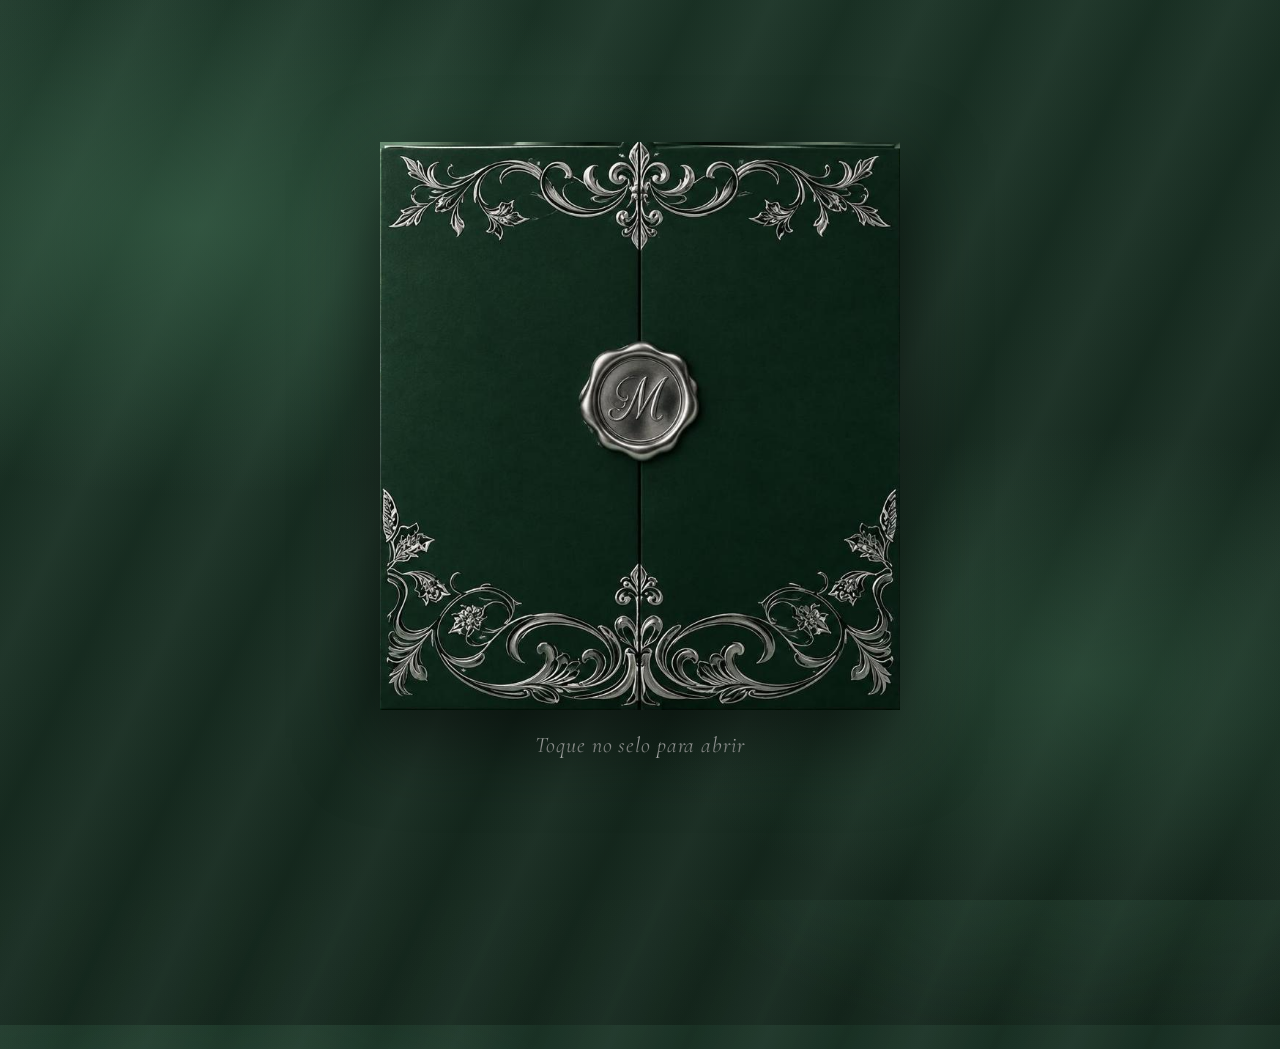
<file: index.html>
<!DOCTYPE html>
<html lang="pt-BR">
<head>
<meta charset="UTF-8">
<meta name="viewport" content="width=device-width, initial-scale=1.0, viewport-fit=cover">
<meta name="theme-color" content="#13251B">
<title>15 anos · Milena Acosta</title>
<link rel="preconnect" href="https://fonts.googleapis.com">
<link rel="preconnect" href="https://fonts.gstatic.com" crossorigin>
<link href="https://fonts.googleapis.com/css2?family=Cormorant+Garamond:ital,wght@0,400;0,500;0,600;1,400&family=Pinyon+Script&display=swap" rel="stylesheet">
<link rel="icon" type="image/png" sizes="32x32" href="imagens/favicon-32.png">
<link rel="icon" type="image/png" sizes="512x512" href="imagens/icone-512.png">
<link rel="apple-touch-icon" href="imagens/apple-touch-icon.png">
<link rel="stylesheet" href="css/tema.css">
<link rel="preload" as="image" href="imagens/envelope.jpg">
<style>
  /* ===== ETAPA 2: ENVELOPE DE ABERTURA ===== */

  /* Recorte do envelope dentro da foto imagens/envelope.jpg.
     Se trocar a foto, ajuste estes números (em pixels da foto original). */
  .envelope {
    --foto-larg: 1280;  --foto-alt: 853;   /* tamanho da foto inteira   */
    --env-x: 285;       --env-y: 45;       /* canto superior do envelope */
    --env-larg: 710;    --env-alt: 775;    /* tamanho do envelope        */

    --w: min(88vw, calc(74svh * 710 / 775), 520px);  /* largura na tela */
    --escala: calc(var(--w) / var(--env-larg));
  }

  body.fechado { overflow: hidden; }
  body {
    -webkit-user-select: none; user-select: none;
    -webkit-touch-callout: none;          /* sem menu de "copiar" ao segurar o dedo no iPhone */
    -webkit-tap-highlight-color: transparent;
  }
  input, textarea, select { -webkit-user-select: text; user-select: text; }

  #abertura {
    position: fixed;
    inset: 0;
    z-index: 10;
    display: flex;
    flex-direction: column;
    align-items: center;
    justify-content: center;
    gap: 22px;
    padding: 16px;
    transition: opacity .9s ease;
  }
  #abertura.sumindo { opacity: 0; pointer-events: none; }

  .envelope {
    position: relative;
    width: var(--w);
    aspect-ratio: 710 / 775;
    padding: 0;
    border: 0;
    background: transparent;
    cursor: pointer;
    perspective: 1600px;
    filter: drop-shadow(0 28px 40px rgba(0,0,0,.55));
    -webkit-tap-highlight-color: transparent;
  }
  .envelope:focus-visible { outline: 2px solid var(--prata); outline-offset: 8px; }

  /* Interior que aparece quando as abas abrem */
  .interior {
    position: absolute;
    inset: 0;
    background:
      radial-gradient(ellipse at center, #fbf8f4 0%, var(--marfim) 60%, #d9d2c8 100%);
    box-shadow: inset 0 0 40px rgba(0,0,0,.35);
  }

  .aba {
    position: absolute;
    top: 0;
    width: 50%;
    height: 100%;
    background-image: url("imagens/envelope.jpg");
    background-repeat: no-repeat;
    background-size: calc(var(--foto-larg) * var(--escala)) calc(var(--foto-alt) * var(--escala));
    backface-visibility: hidden;
    transition: transform 1.6s cubic-bezier(.6,.05,.25,1);
  }
  .aba-esq {
    left: 0;
    transform-origin: left center;
    background-position:
      calc(var(--env-x) * var(--escala) * -1)
      calc(var(--env-y) * var(--escala) * -1);
  }
  .aba-dir {
    right: 0;
    transform-origin: right center;
    background-position:
      calc((var(--env-x) + var(--env-larg) / 2) * var(--escala) * -1)
      calc(var(--env-y) * var(--escala) * -1);
  }

  /* Brilho pulsante em volta do selo, convidando ao toque */
  .halo {
    position: absolute;
    left: 50%;
    top: 45.4%;
    width: 26%;
    aspect-ratio: 1;
    border-radius: 50%;
    transform: translate(-50%, -50%);
    box-shadow: 0 0 0 0 rgba(236,238,236,.55);
    animation: pulso 2.2s ease-out infinite;
    pointer-events: none;
  }
  @keyframes pulso {
    0%   { box-shadow: 0 0 0 0 rgba(236,238,236,.5); }
    70%  { box-shadow: 0 0 0 calc(var(--w) * .07) rgba(236,238,236,0); }
    100% { box-shadow: 0 0 0 0 rgba(236,238,236,0); }
  }

  .dica {
    margin: 0;
    font-size: clamp(18px, 4.6vw, 22px);
    font-style: italic;
    letter-spacing: .04em;
    transition: opacity .4s;
  }

  /* Estado aberto */
  .abrindo .aba-esq { transform: rotateY(-105deg); }
  .abrindo .aba-dir { transform: rotateY(105deg); }
  .abrindo .halo,
  .abrindo .dica { opacity: 0; animation: none; }

  /* ===== ETAPA 3: CONVITE (cartão marfim) ===== */
  #convite {
    min-height: 100svh;
    display: flex;
    align-items: center;
    justify-content: center;
    padding: 28px 16px;
    opacity: 0;
    transform: translateY(24px);
    transition: opacity 1s ease .2s, transform 1s ease .2s;
  }
  .aberto #convite { opacity: 1; transform: none; }

  .cartao {
    /* Tudo no cartão é proporcional à largura dele (--c).
       --s converte "pixels da foto imagens/convite.jpg (853 px de largura)" para a tela. */
    --c: min(calc(100vw - 32px), 460px);
    --s: calc(var(--c) / 853);
    position: relative;
    width: var(--c);
    padding: calc(95 * var(--s)) calc(70 * var(--s)) calc(110 * var(--s));
    background-color: #EAE6E0;
    background-image:
      radial-gradient(ellipse at 50% 40%, rgba(255,255,255,.55), transparent 70%),
      url("data:image/svg+xml,%3Csvg xmlns='http://www.w3.org/2000/svg' width='160' height='160'%3E%3Cfilter id='n'%3E%3CfeTurbulence type='fractalNoise' baseFrequency='.9' numOctaves='3' stitchTiles='stitch'/%3E%3CfeColorMatrix values='0 0 0 0 .4 0 0 0 0 .38 0 0 0 0 .35 0 0 0 .09 0'/%3E%3C/filter%3E%3Crect width='100%25' height='100%25' filter='url(%23n)'/%3E%3C/svg%3E");
    color: var(--grafite);
    text-align: center;
    font-variant-numeric: lining-nums;
    box-shadow: 0 26px 60px rgba(0,0,0,.55);
    --gravado: 0 1px 0 rgba(255,255,255,.85), 0 -1px 1px rgba(0,0,0,.2);
    text-shadow: var(--gravado);
  }

  /* Moldura fina */
  .moldura {
    position: absolute;
    inset: calc(27 * var(--s));
    border: 1.5px solid rgba(59,59,57,.6);
    box-shadow: inset 0 1px 0 rgba(255,255,255,.7), 0 1px 0 rgba(255,255,255,.7);
    pointer-events: none;
  }

  /* Recortes de ornamentos da foto do convite */
  .recorte {
    position: absolute;
    background-image: url("imagens/convite.jpg");
    background-repeat: no-repeat;
    background-size: calc(853 * var(--s)) calc(1280 * var(--s));
    pointer-events: none;
    /* Clareia o papel da foto e funde com o fundo do cartão */
    filter: grayscale(1) brightness(1.1) contrast(1.05);
    mix-blend-mode: multiply;
  }
  .canto {
    width: calc(250 * var(--s));
    height: calc(225 * var(--s));
    background-position: 0 0;
    -webkit-mask-image: radial-gradient(ellipse 100% 100% at 0 0, #000 70%, transparent 100%);
            mask-image: radial-gradient(ellipse 100% 100% at 0 0, #000 70%, transparent 100%);
  }
  .canto.se { top: 0; left: 0; }
  .canto.sd { top: 0; right: 0; transform: scaleX(-1); }
  .canto.ie { bottom: 0; left: 0; transform: scaleY(-1); }
  .canto.id { bottom: 0; right: 0; transform: scale(-1, -1); }
  .flor {
    display: block;
    position: relative;
    margin: 0 auto;
    width: calc(270 * var(--s));
    height: calc(95 * var(--s));
    background-position: calc(-292 * var(--s)) calc(-95 * var(--s));
    -webkit-mask-image: radial-gradient(ellipse 50% 50% at 50% 50%, #000 75%, transparent 100%);
            mask-image: radial-gradient(ellipse 50% 50% at 50% 50%, #000 75%, transparent 100%);
  }

  .idade {
    display: flex;
    align-items: center;
    gap: calc(28 * var(--s));
    margin: calc(28 * var(--s)) calc(20 * var(--s)) 0;
    font-size: calc(68 * var(--s));
    font-weight: 500;
    line-height: 1;
  }
  .idade::before, .idade::after {
    content: "";
    flex: 1;
    height: 1.5px;
    background: currentColor;
    opacity: .7;
  }

  .nome {
    margin: calc(30 * var(--s)) calc(-30 * var(--s)) 0;
    font-family: var(--fonte-script);
    font-size: calc(132 * var(--s));
    font-weight: 400;
    line-height: 1.15;
    white-space: nowrap;
  }

  .divisor {
    display: flex;
    align-items: center;
    justify-content: center;
    gap: calc(6 * var(--s));
    margin: calc(26 * var(--s)) auto;
    width: 82%;
  }
  .divisor::before, .divisor::after {
    content: "";
    flex: 1;
    height: 1.5px;
    background: currentColor;
    opacity: .65;
  }
  .divisor svg { fill: currentColor; filter: drop-shadow(0 1px 0 rgba(255,255,255,.8)); }
  .divisor .p { width: calc(22 * var(--s)); }
  .divisor .g { width: calc(54 * var(--s)); }

  a { color: inherit; text-decoration: none; }

  /* Data: mês / SÁB | 23 | 20H / ano */
  .data-bloco {
    display: inline-flex;
    flex-direction: column;
    align-items: center;
    text-transform: uppercase;
    line-height: 1;
  }
  .mes, .ano {
    font-size: calc(50 * var(--s));
    font-weight: 600;
    letter-spacing: .14em;
    margin-right: -.14em;           /* compensa o espaçamento da última letra */
  }
  .linha-data {
    display: flex;
    align-items: center;
    gap: calc(34 * var(--s));
    margin: calc(14 * var(--s)) 0;
  }
  .lado {
    width: calc(175 * var(--s));
    padding: calc(16 * var(--s)) 0;
    border-top: 1.5px solid rgba(59,59,57,.5);
    border-bottom: 1.5px solid rgba(59,59,57,.5);
    font-size: calc(44 * var(--s));
    font-weight: 500;
    letter-spacing: .08em;
  }
  .dia {
    font-size: calc(150 * var(--s));
    font-weight: 500;
    line-height: .9;
  }
  .local {
    margin: calc(26 * var(--s)) 0 0;
    font-size: calc(40 * var(--s));
    font-style: italic;
  }

  /* Ícones redondos */
  .chamada {
    margin: 0 0 calc(22 * var(--s));
    font-size: calc(32 * var(--s));
    font-style: italic;
    letter-spacing: .02em;
    opacity: .6;
  }
  .acoes {
    display: flex;
    justify-content: center;
    gap: calc(24 * var(--s));
  }
  .acao {
    flex: 0 1 calc(200 * var(--s));
    display: flex;
    flex-direction: column;
    align-items: center;
    gap: calc(16 * var(--s));
  }
  .icone {
    -webkit-tap-highlight-color: transparent;
    display: grid;
    place-items: center;
    width: calc(148 * var(--s));
    height: calc(148 * var(--s));
    border-radius: 50%;
    background: var(--verde);
    color: var(--marfim);
    box-shadow: 0 calc(6 * var(--s)) calc(16 * var(--s)) rgba(19,37,27,.35),
                inset 0 1px 0 rgba(255,255,255,.25);
    transition: transform .15s, background-color .2s;
  }
  .icone svg {
    width: 46%;
    height: 46%;
    fill: none;
    stroke: currentColor;
    stroke-width: 1.8;
    stroke-linecap: round;
    stroke-linejoin: round;
  }
  /* Pulso em volta dos ícones, igual ao halo do envelope (em verde, por causa do fundo marfim) */
  .icone { position: relative; }
  .icone::after {
    content: "";
    position: absolute;
    inset: 0;
    border-radius: 50%;
    pointer-events: none;
    animation: pulso-icone 2.2s ease-out infinite;
  }
  .acao:nth-child(2) .icone::after { animation-delay: .25s; }
  .acao:nth-child(3) .icone::after { animation-delay: .5s; }
  @keyframes pulso-icone {
    0%   { box-shadow: 0 0 0 0 rgba(31,58,43,.45); }
    70%  { box-shadow: 0 0 0 calc(26 * var(--s)) rgba(31,58,43,0); }
    100% { box-shadow: 0 0 0 0 rgba(31,58,43,0); }
  }
  .icone:hover, .icone:focus-visible { background: var(--verde-cetim); }
  .icone:active { transform: scale(.94); }
  .icone:focus-visible { outline: 2px solid var(--verde); outline-offset: 3px; }
  .rotulo {
    font-size: calc(31 * var(--s));
    font-weight: 600;
    line-height: 1.15;
    letter-spacing: .05em;
    text-transform: uppercase;
  }

  .prazo, .traje {
    margin: calc(30 * var(--s)) 0 0;
    font-size: calc(36 * var(--s));
    font-style: italic;
  }
  .traje {
    margin-top: calc(10 * var(--s));
    font-style: normal;
    letter-spacing: .08em;
    text-transform: uppercase;
    font-size: calc(32 * var(--s));
  }

  .conteudo { position: relative; }

  /* ===== CONTAGEM REGRESSIVA ===== */
  .contagem { margin-top: calc(44 * var(--s)); }
  .faltam {
    margin: 0 0 calc(10 * var(--s));
    font-size: calc(46 * var(--s));
    font-weight: 600;
    letter-spacing: .14em;
    margin-right: -.14em;
    text-transform: uppercase;
  }
  .relogio {
    display: flex;
    justify-content: center;
    align-items: flex-start;
    gap: calc(10 * var(--s));
  }
  .unid {
    display: flex;
    flex-direction: column;
    align-items: center;
    min-width: calc(120 * var(--s));
  }
  .unid b {
    font-size: calc(104 * var(--s));
    font-weight: 500;
    line-height: 1;
    font-variant-numeric: tabular-nums lining-nums;
  }
  .unid small {
    margin-top: calc(8 * var(--s));
    font-size: calc(24 * var(--s));
    font-weight: 600;
    letter-spacing: .1em;
    text-transform: uppercase;
  }
  .sep {
    font-size: calc(88 * var(--s));
    line-height: 1.05;
    opacity: .7;
  }

  /* ===== FUMAÇA ===== */
  .fumaca {
    position: fixed; inset: 0;
    width: 100%; height: 100%;
    z-index: 20;
    pointer-events: none;
  }

  /* ===== PIX ===== */
  .janela-pix {
    width: min(calc(100vw - 32px), 400px);
    padding: 28px 22px 22px;
    border: 1px solid var(--prata);
    border-radius: 10px;
    background: var(--marfim);
    color: var(--grafite);
    font-family: var(--fonte-texto);
    text-align: center;
    box-shadow: 0 20px 50px rgba(0,0,0,.35);
  }
  .janela-pix::backdrop { background: rgba(19,37,27,.6); }
  .janela-pix h2 {
    margin: 0 0 8px;
    font-family: var(--fonte-script);
    font-weight: 400;
    font-size: 34px;
    line-height: 1.1;
  }
  .pix-texto { margin: 0 0 12px; font-size: 17px; line-height: 1.35; }
  .pix-favorecido { margin: 0 0 12px; font-size: 15px; letter-spacing: .06em; text-transform: uppercase; color: var(--prata-escura); }
  .pix-codigo {
    width: 100%; box-sizing: border-box;
    padding: 10px; resize: none;
    font: 13px/1.35 ui-monospace, Menlo, Consolas, monospace;
    color: var(--grafite);
    background: rgba(255,255,255,.6);
    border: 1px dashed var(--prata-escura);
    border-radius: 6px;
    word-break: break-all;
  }
  .pix-copiar {
    margin-top: 14px; width: 100%;
    padding: 12px 16px;
    font: 600 18px var(--fonte-texto);
    letter-spacing: .04em;
    color: var(--marfim);
    background: var(--verde);
    border: 0; border-radius: 6px; cursor: pointer;
  }
  .pix-copiar:hover, .pix-copiar:focus-visible { background: var(--verde-cetim); }
  .pix-aviso { min-height: 1.3em; margin: 10px 0 0; font-size: 16px; font-style: italic; }
  .pix-fechar {
    position: absolute; top: 6px; right: 8px;
    width: 40px; height: 40px; padding: 0;
    font-size: 28px; line-height: 1;
    color: var(--prata-escura); background: none; border: 0; cursor: pointer;
  }

  /* ===== CONFIRMAÇÃO ===== */
  .janela-rsvp { max-height: calc(100svh - 32px); overflow-y: auto; text-align: left; }
  .janela-rsvp h2 { text-align: center; }
  .campo { display: block; margin: 0 0 14px; padding: 0; border: 0; min-width: 0; }
  .campo > span, .campo legend {
    display: block; margin-bottom: 6px; padding: 0;
    font-size: 17px; font-weight: 600;
  }
  .janela-rsvp input[type="text"], .janela-rsvp select {
    width: 100%; box-sizing: border-box;
    padding: 10px 12px;
    font: 17px var(--fonte-texto);       /* 16px+ evita o zoom automático no iPhone */
    color: var(--grafite);
    background: rgba(255,255,255,.75);
    border: 1px solid var(--prata-escura);
    border-radius: 6px;
  }
  .janela-rsvp input[type="text"]:focus, .janela-rsvp select:focus {
    outline: 2px solid var(--verde-cetim); outline-offset: 1px; border-color: transparent;
  }
  .janela-rsvp .invalido { border-color: #A33A2E; background: #FBF1EF; }
  .opcoes { display: flex; gap: 8px; }
  .opcoes label { flex: 1; cursor: pointer; }
  .opcoes input { position: absolute; opacity: 0; pointer-events: none; }
  .opcoes span {
    display: block; padding: 10px 6px;
    text-align: center; font-size: 17px;
    border: 1px solid var(--prata-escura); border-radius: 6px;
    background: rgba(255,255,255,.5);
    transition: background-color .15s, color .15s;
  }
  .opcoes input:checked + span { background: var(--verde); border-color: var(--verde); color: var(--marfim); }
  .opcoes input:focus-visible + span { outline: 2px solid var(--verde-cetim); outline-offset: 2px; }
  #nomesAcomp .campo { margin-bottom: 10px; }
  #nomesAcomp .campo > span { font-weight: 400; font-size: 16px; }
  .pix-copiar:disabled { opacity: .6; cursor: default; }
  #rsvpFim { text-align: center; }
  .rsvp-obrigado { margin: 6px 0 8px; font-size: 22px; font-weight: 600; }

  /* ===== MÚSICA ===== */
  .som {
    position: fixed; z-index: 10;
    right: max(16px, env(safe-area-inset-right)); bottom: max(16px, env(safe-area-inset-bottom));
    width: 44px; height: 44px; border-radius: 50%;
    display: grid; place-items: center; padding: 0; cursor: pointer;
    color: var(--prata-clara);
    background: rgba(19,37,27,.72);
    border: 1px solid rgba(196,200,197,.45);
    -webkit-backdrop-filter: blur(4px); backdrop-filter: blur(4px);
    opacity: 0; pointer-events: none; transition: opacity .6s;
  }
  .aberto .som.pronto { opacity: 1; pointer-events: auto; }
  .som:focus-visible { outline: 2px solid var(--prata); outline-offset: 3px; }
  .som svg { width: 20px; height: 20px; fill: none; stroke: currentColor; stroke-width: 1.6; stroke-linecap: round; stroke-linejoin: round; }
  .som .mudo, .som.pausado .tocando { display: none; }
  .som.pausado .mudo { display: block; }

  @media (prefers-reduced-motion: reduce) {
    .aba, #convite, #abertura { transition-duration: .01s; transition-delay: 0s; }
    .halo, .icone::after { animation: none; }
  }
</style>
</head>
<body class="fundo-cetim fechado">

  <!-- ETAPA 2: envelope fechado -->
  <section id="abertura" class="fundo-cetim">
    <button class="envelope" id="envelope" aria-label="Abrir o convite">
      <span class="interior"></span>
      <span class="aba aba-esq"></span>
      <span class="aba aba-dir"></span>
      <span class="halo"></span>
    </button>
    <p class="dica texto-prata">Toque no selo para abrir</p>
  </section>

  <!-- ETAPA 3: convite -->
  <main id="convite">
    <article class="cartao">
      <div class="moldura"></div>
      <span class="recorte canto se"></span>
      <span class="recorte canto sd"></span>
      <span class="recorte canto ie"></span>
      <span class="recorte canto id"></span>

      <div class="conteudo">
        <span class="recorte flor" aria-hidden="true"></span>
        <p class="idade">15 anos</p>
        <h1 class="nome">Milena Acosta</h1>

        <div class="divisor" aria-hidden="true">
          <svg class="p" viewBox="0 0 24 24"><path d="M12 6l1.2 4.8L18 12l-4.8 1.2L12 18l-1.2-4.8L6 12l4.8-1.2z"/></svg>
          <svg class="g" viewBox="0 0 24 24"><path d="M12 0l2.2 9.8L24 12l-9.8 2.2L12 24l-2.2-9.8L0 12l9.8-2.2z"/></svg>
          <svg class="p" viewBox="0 0 24 24"><path d="M12 6l1.2 4.8L18 12l-4.8 1.2L12 18l-1.2-4.8L6 12l4.8-1.2z"/></svg>
        </div>

        <a class="data-bloco" id="linkAgenda" target="_blank" rel="noopener" aria-label="Sábado, 23 de janeiro de 2027, às 20h30. Adicionar à agenda">
          <span class="mes">Janeiro</span>
          <span class="linha-data">
            <span class="lado">Sáb</span>
            <span class="dia">23</span>
            <span class="lado">20h30</span>
          </span>
          <span class="ano">2027</span>
        </a>
        <p class="local">Salão das Águias</p>

        <div class="divisor" aria-hidden="true">
          <svg class="p" viewBox="0 0 24 24"><path d="M12 6l1.2 4.8L18 12l-4.8 1.2L12 18l-1.2-4.8L6 12l4.8-1.2z"/></svg>
          <svg class="g" viewBox="0 0 24 24"><path d="M12 0l2.2 9.8L24 12l-9.8 2.2L12 24l-2.2-9.8L0 12l9.8-2.2z"/></svg>
          <svg class="p" viewBox="0 0 24 24"><path d="M12 6l1.2 4.8L18 12l-4.8 1.2L12 18l-1.2-4.8L6 12l4.8-1.2z"/></svg>
        </div>

        <p class="chamada">Toque nos ícones abaixo</p>
        <nav class="acoes">
          <div class="acao">
            <a class="icone" id="linkMapa" target="_blank" rel="noopener" aria-label="Localização no Maps"><svg viewBox="0 0 24 24"><path d="M12 21s-6.5-6.2-6.5-11a6.5 6.5 0 0 1 13 0c0 4.8-6.5 11-6.5 11z"/><circle cx="12" cy="10" r="2.3"/></svg></a>
            <span class="rotulo" aria-hidden="true">Localização no Maps</span>
          </div>
          <div class="acao">
            <a class="icone" id="linkConfirmar" href="#" role="button" aria-haspopup="dialog" aria-label="Confirmar presença"><svg viewBox="0 0 24 24"><path d="M5.5 12.5l4.2 4.2 8.8-9.2"/></svg></a>
            <span class="rotulo" aria-hidden="true">Confirmar presença</span>
          </div>
          <div class="acao">
            <a class="icone" id="linkPresentes" href="#" role="button" aria-haspopup="dialog" aria-label="Presente via Pix"><svg viewBox="0 0 24 24"><rect x="3.5" y="8.5" width="17" height="4.5"/><path d="M5 13v7.5h14V13M12 8.5v12M12 8.5C10.5 5 7 4.5 6.6 6.4S9 8.5 12 8.5zm0 0c1.5-3.5 5-4 5.4-2.1S15 8.5 12 8.5z"/></svg></a>
            <span class="rotulo" aria-hidden="true">Presente via Pix</span>
          </div>
        </nav>
        <p class="prazo">Confirme sua presença até 10/01/2027</p>
        <p class="traje">Traje: esporte fino</p>

        <div class="contagem" id="contagem" role="timer" aria-live="off">
          <p class="faltam" id="faltam">Faltam</p>
          <div class="relogio" id="relogio">
            <span class="unid"><b id="cDias">--</b><small>dias</small></span>
            <span class="sep" aria-hidden="true">:</span>
            <span class="unid"><b id="cHoras">--</b><small>horas</small></span>
            <span class="sep" aria-hidden="true">:</span>
            <span class="unid"><b id="cMin">--</b><small>minutos</small></span>
            <span class="sep" aria-hidden="true">:</span>
            <span class="unid"><b id="cSeg">--</b><small>segundos</small></span>
          </div>
        </div>
      </div>
    </article>
  </main>

  <!-- Confirmação de presença -->
  <dialog id="janelaRsvp" class="janela-pix janela-rsvp" aria-labelledby="tituloRsvp">
    <h2 id="tituloRsvp">Confirmar presença</h2>
    <form id="formRsvp" novalidate>
      <label class="campo">
        <span>Seu nome completo</span>
        <input id="rsvpNome" name="nome" type="text" autocomplete="name" maxlength="120" required>
      </label>

      <fieldset class="campo">
        <legend>Você vai à festa?</legend>
        <div class="opcoes">
          <label><input type="radio" name="vai" value="sim"><span>Sim, eu vou!</span></label>
          <label><input type="radio" name="vai" value="nao"><span>Não poderei ir</span></label>
        </div>
      </fieldset>

      <div id="blocoAcomp" hidden>
        <label class="campo">
          <span>Quantas pessoas vão com você?</span>
          <select id="rsvpQtd"></select>
        </label>
        <div id="nomesAcomp"></div>
      </div>

      <button type="submit" class="pix-copiar" id="btnEnviarRsvp">Enviar confirmação</button>
      <p class="pix-aviso" id="avisoRsvp" role="status" aria-live="polite"></p>
    </form>

    <div id="rsvpFim" hidden>
      <p class="rsvp-obrigado" id="rsvpMsg"></p>
      <p class="pix-texto" id="rsvpDetalhe"></p>
      <button class="pix-copiar" id="btnOkRsvp">Fechar</button>
    </div>
    <button class="pix-fechar" id="btnFecharRsvp" aria-label="Fechar">&times;</button>
  </dialog>

  <!-- Pix -->
  <dialog id="janelaPix" class="janela-pix" aria-labelledby="tituloPix">
    <h2 id="tituloPix">Presente via Pix</h2>
    <p class="pix-texto">Copie o código abaixo e cole no app do seu banco, na opção <strong>Pix Copia e Cola</strong>.</p>
    <p class="pix-favorecido">Milena de Oliveira Acosta</p>
    <textarea id="codigoPix" class="pix-codigo" readonly rows="4" aria-label="Código Pix"></textarea>
    <button class="pix-copiar" id="btnCopiarPix">Copiar código Pix</button>
    <p class="pix-aviso" id="avisoPix" role="status" aria-live="polite"></p>
    <button class="pix-fechar" id="btnFecharPix" aria-label="Fechar">&times;</button>
  </dialog>

  <!-- Música: coloque o arquivo em musica/abertura.mp3 -->
  <audio id="musica" src="musica/abertura.mp3" preload="none" loop></audio>
  <button class="som pausado" id="btnSom" aria-label="Tocar música" aria-pressed="false">
    <svg class="tocando" viewBox="0 0 24 24"><path d="M4 9.5h3.5L12 5.5v13l-4.5-4H4z"/><path d="M15.5 9a4 4 0 0 1 0 6M18 6.5a7.5 7.5 0 0 1 0 11"/></svg>
    <svg class="mudo" viewBox="0 0 24 24"><path d="M4 9.5h3.5L12 5.5v13l-4.5-4H4z"/><path d="M16 9.5l5 5M21 9.5l-5 5"/></svg>
  </button>

<script>
  // ===== DADOS DO EVENTO (preencha aqui) =====
  const ENDERECO         = 'Salão das Águias';   // aparece no evento da agenda
  const LINK_MAPS        = 'https://maps.app.goo.gl/qE5D284sGcDr4ohB8'; // link "Compartilhar" do Google Maps
  const URL_CONFIRMACAO  = 'https://script.google.com/macros/s/AKfycbzSm52FLwfnzEKkLcYEqj0IGSGBx6EJGGQsIHPCcpLRe1aikOxEWuZfAmFzNdwn-XUXnw/exec';                  // URL do Apps Script da planilha (termina em /exec)
  const CHAVE_CONFIRMACAO = 'Milena15';         // igual à CHAVE_EVENTO do confirmacao.gs
  const MAX_ACOMPANHANTES = 10;
  const CODIGO_PIX       = '00020126360014br.gov.bcb.pix0114+55559914164645204000053039865802BR5925MILENA DE OLIVEIRA ACOSTA6009Sao Paulo62290525REC6AFB9C7C2840335456817063040C53';
  // ===========================================

  const $ = id => document.getElementById(id);

  $('linkMapa').href = LINK_MAPS;
  $('linkAgenda').href = 'https://calendar.google.com/calendar/render?action=TEMPLATE'
    + '&text=' + encodeURIComponent('15 anos da Milena Acosta')
    + '&dates=20270123T233000Z/20270124T050000Z'      // 20h30 às 2h (horário de Brasília)
    + '&location=' + encodeURIComponent(ENDERECO)
    + '&details=' + encodeURIComponent('Como chegar: ' + LINK_MAPS);
  // ===== CONFIRMAÇÃO DE PRESENÇA =====
  const janelaRsvp = $('janelaRsvp');
  const formRsvp = $('formRsvp');

  for (let i = 0; i <= MAX_ACOMPANHANTES; i++) {
    $('rsvpQtd').add(new Option(i === 0 ? 'Só eu' : i + (i === 1 ? ' pessoa' : ' pessoas'), i));
  }
  try { $('rsvpNome').value = localStorage.getItem('rsvpNome') || ''; } catch (e) {}

  function valorVai() {
    const marcado = formRsvp.querySelector('input[name="vai"]:checked');
    return marcado ? marcado.value : '';
  }

  // Mostra um campo de nome para cada acompanhante (mantém o que já foi digitado)
  function montarAcompanhantes() {
    const qtd = +$('rsvpQtd').value;
    const caixa = $('nomesAcomp');
    const atuais = Array.from(caixa.querySelectorAll('input')).map(i => i.value);
    caixa.innerHTML = '';
    for (let i = 0; i < qtd; i++) {
      const rotulo = document.createElement('label');
      rotulo.className = 'campo';
      rotulo.innerHTML = '<span></span><input type="text" maxlength="120" autocomplete="off">';
      rotulo.firstChild.textContent = 'Nome do ' + (i + 1) + 'º acompanhante';
      rotulo.lastChild.value = atuais[i] || '';
      caixa.appendChild(rotulo);
    }
  }

  formRsvp.addEventListener('change', e => {
    if (e.target.name === 'vai') $('blocoAcomp').hidden = valorVai() !== 'sim';
    if (e.target.id === 'rsvpQtd') montarAcompanhantes();
    if (e.target.classList) e.target.classList.remove('invalido');
  });
  formRsvp.addEventListener('input', e => e.target.classList.remove('invalido'));

  $('linkConfirmar').addEventListener('click', e => {
    e.preventDefault();
    formRsvp.hidden = false;
    $('rsvpFim').hidden = true;
    $('avisoRsvp').textContent = '';
    janelaRsvp.showModal();
  });
  const fecharRsvp = () => janelaRsvp.close();
  $('btnFecharRsvp').addEventListener('click', fecharRsvp);
  $('btnOkRsvp').addEventListener('click', fecharRsvp);
  janelaRsvp.addEventListener('click', e => { if (e.target === janelaRsvp) fecharRsvp(); });

  formRsvp.addEventListener('submit', async e => {
    e.preventDefault();
    const aviso = $('avisoRsvp');
    const nome = $('rsvpNome').value.trim();
    const vai = valorVai();
    const camposAcomp = vai === 'sim' ? Array.from($('nomesAcomp').querySelectorAll('input')) : [];

    // Validação
    if (nome.split(/\s+/).length < 2) {
      $('rsvpNome').classList.add('invalido'); $('rsvpNome').focus();
      aviso.textContent = 'Escreva seu nome completo (nome e sobrenome).'; return;
    }
    if (!vai) { aviso.textContent = 'Conte pra gente se você vai à festa.'; return; }
    const vazio = camposAcomp.find(c => !c.value.trim());
    if (vazio) {
      vazio.classList.add('invalido'); vazio.focus();
      aviso.textContent = 'Preencha o nome de todos os acompanhantes.'; return;
    }
    if (!URL_CONFIRMACAO) { aviso.textContent = 'A confirmação ainda não está configurada.'; return; }

    const btn = $('btnEnviarRsvp');
    btn.disabled = true; btn.textContent = 'Enviando…'; aviso.textContent = '';
    const corpoEnvio = JSON.stringify({
      chave: CHAVE_CONFIRMACAO, nome, vai,
      acompanhantes: camposAcomp.map(c => c.value.trim())
    });

    let resp = null;
    for (let tentativa = 1; tentativa <= 3 && !(resp && resp.ok); tentativa++) {
      try {
        const r = await fetch(URL_CONFIRMACAO, {
          method: 'POST', redirect: 'follow',
          headers: { 'Content-Type': 'text/plain;charset=utf-8' },   // evita bloqueio de CORS no Apps Script
          body: corpoEnvio
        });
        resp = await r.json();
        if (resp.erro && /chave|nome/.test(resp.erro)) break;          // não adianta repetir
      } catch (erro) { /* rede instável: tenta de novo */ }
      if (!(resp && resp.ok) && tentativa < 3) await new Promise(ok => setTimeout(ok, 1500 * tentativa));
    }
    btn.disabled = false; btn.textContent = 'Enviar confirmação';

    if (!(resp && resp.ok)) {
      aviso.textContent = 'Não conseguimos enviar. Verifique sua internet e tente de novo.'; return;
    }
    try { localStorage.setItem('rsvpNome', nome); } catch (e2) {}
    const total = 1 + camposAcomp.length;
    $('rsvpMsg').textContent = vai === 'sim' ? 'Presença confirmada!' : 'Obrigado por avisar!';
    $('rsvpDetalhe').textContent = vai === 'sim'
      ? (total === 1 ? 'Te esperamos' : 'Esperamos vocês (' + total + ' pessoas)') + ' no dia 23 de janeiro, às 20h30.'
      : 'Vamos sentir sua falta. Se mudar de ideia, é só responder de novo.';
    if (resp.atualizado) $('rsvpDetalhe').textContent += ' (Sua resposta anterior foi atualizada.)';
    formRsvp.hidden = true;
    $('rsvpFim').hidden = false;
    $('btnOkRsvp').focus();
  });
  // ===== CONTAGEM REGRESSIVA =====
  const INICIO_FESTA = new Date('2027-01-23T20:30:00-03:00');   // horário de Brasília
  const FIM_FESTA    = new Date('2027-01-24T02:00:00-03:00');

  function atualizarContagem() {
    const agora = Date.now();
    const falta = INICIO_FESTA - agora;
    if (falta <= 0) {
      $('relogio').hidden = true;
      if (agora < FIM_FESTA) $('faltam').textContent = 'A festa começou!';
      else $('contagem').hidden = true;
      clearInterval(timerContagem);
      return;
    }
    const s = Math.floor(falta / 1000);
    const dois = n => String(n).padStart(2, '0');
    $('cDias').textContent  = Math.floor(s / 86400);
    $('cHoras').textContent = dois(Math.floor(s / 3600) % 24);
    $('cMin').textContent   = dois(Math.floor(s / 60) % 60);
    $('cSeg').textContent   = dois(s % 60);
    $('contagem').setAttribute('aria-label',
      'Faltam ' + Math.floor(s / 86400) + ' dias e ' + Math.floor(s / 3600) % 24 + ' horas para a festa');
  }
  const timerContagem = setInterval(atualizarContagem, 1000);
  atualizarContagem();

  // ===== PIX =====
  const janelaPix = $('janelaPix');
  $('codigoPix').value = CODIGO_PIX;

  $('linkPresentes').addEventListener('click', e => {
    e.preventDefault();
    $('avisoPix').textContent = '';
    janelaPix.showModal();
    $('btnCopiarPix').focus();
  });
  $('btnFecharPix').addEventListener('click', () => janelaPix.close());
  // Fecha ao tocar fora da janela
  janelaPix.addEventListener('click', e => { if (e.target === janelaPix) janelaPix.close(); });
  $('codigoPix').addEventListener('focus', e => e.target.select());

  $('btnCopiarPix').addEventListener('click', async () => {
    let copiou = false;
    try { await navigator.clipboard.writeText(CODIGO_PIX); copiou = true; }
    catch (e) {
      // Navegadores antigos: copia selecionando o texto
      const campo = $('codigoPix');
      campo.focus(); campo.setSelectionRange(0, campo.value.length);
      try { copiou = document.execCommand('copy'); } catch (e2) {}
    }
    $('avisoPix').textContent = copiou
      ? 'Código copiado! Agora é só colar no app do banco.'
      : 'Não deu para copiar automaticamente. Toque no código, selecione tudo e copie.';
  });

  const corpo = document.body;
  // Atalho para testes: seusite/#convite pula o envelope
  if (location.hash === '#convite') {
    corpo.classList.add('aberto');
    corpo.classList.remove('fechado');
    $('abertura').remove();
  }
  const reduzido = matchMedia('(prefers-reduced-motion: reduce)').matches;

  // ===== MÚSICA =====
  const VOLUME_MUSICA = 0.6;
  const musica = $('musica'), btnSom = $('btnSom');
  let querMusica = false;   // a pessoa quer ouvir (não pausou no botão)

  function marcarSom(tocando) {
    btnSom.classList.toggle('pausado', !tocando);
    btnSom.setAttribute('aria-pressed', tocando);
    btnSom.setAttribute('aria-label', tocando ? 'Pausar música' : 'Tocar música');
  }

  function tocar() {
    musica.volume = 0;
    return musica.play().then(() => {
      btnSom.classList.add('pronto');
      marcarSom(true);
      // entrada suave em ~2 s
      const passo = setInterval(() => {
        musica.volume = Math.min(VOLUME_MUSICA, musica.volume + VOLUME_MUSICA / 20);
        if (musica.volume >= VOLUME_MUSICA || musica.paused) clearInterval(passo);
      }, 100);
    });
  }

  btnSom.addEventListener('click', () => {
    querMusica = musica.paused;
    if (querMusica) tocar().catch(() => {});
    else { musica.pause(); marcarSom(false); }
  });

  // Pausa ao sair da página (ex.: ao abrir o WhatsApp) e retoma ao voltar
  document.addEventListener('visibilitychange', () => {
    if (document.hidden) musica.pause();
    else if (querMusica) tocar().catch(() => {});
  });

  // Se o arquivo não existir ou não carregar, o botão simplesmente não aparece
  musica.addEventListener('error', () => btnSom.remove());

  // Com o atalho #convite não há toque no envelope: mostra o botão para tocar manualmente
  if (location.hash === '#convite') btnSom.classList.add('pronto');

  // ===== FUMAÇA AO ABRIR =====
  // Nuvens desenhadas no próprio navegador (sem imagens extras para baixar).
  function criarNuvem(tamanho) {
    const c = document.createElement('canvas');
    c.width = c.height = tamanho;
    const g = c.getContext('2d');
    const meio = tamanho / 2;
    // vários "flocos" macios sobrepostos formam uma nuvem irregular
    for (let i = 0; i < 18; i++) {
      const ang = Math.random() * Math.PI * 2;
      const dist = Math.random() * tamanho * 0.22;
      const x = meio + Math.cos(ang) * dist, y = meio + Math.sin(ang) * dist;
      const r = tamanho * (0.14 + Math.random() * 0.2);
      const tom = 225 + Math.floor(Math.random() * 30);     // branco / prata
      const grad = g.createRadialGradient(x, y, 0, x, y, r);
      grad.addColorStop(0, `rgba(${tom},${tom},${tom + (tom < 255 ? 1 : 0)},.55)`);
      grad.addColorStop(1, 'rgba(255,255,255,0)');
      g.fillStyle = grad;
      g.beginPath(); g.arc(x, y, r, 0, Math.PI * 2); g.fill();
    }
    // borda bem suave
    g.globalCompositeOperation = 'destination-in';
    const borda = g.createRadialGradient(meio, meio, meio * 0.35, meio, meio, meio);
    borda.addColorStop(0, '#000'); borda.addColorStop(1, 'rgba(0,0,0,0)');
    g.fillStyle = borda; g.fillRect(0, 0, tamanho, tamanho);
    return c;
  }

  function soltarFumaca(origemX, origemY) {
    const tela = document.createElement('canvas');
    tela.className = 'fumaca';
    tela.width = innerWidth; tela.height = innerHeight;
    document.body.appendChild(tela);
    const g = tela.getContext('2d');

    const nuvens = [0, 1, 2, 3].map(() => criarNuvem(256));
    const base = Math.max(innerWidth, innerHeight);
    const QTD = innerWidth < 600 ? 40 : 60;
    const facil = x => 1 - Math.pow(1 - x, 3);                // desacelera
    const p = Array.from({ length: QTD }, (_, i) => {
      const ang = Math.random() * Math.PI * 2;
      return {
        img: nuvens[i % 4],
        atraso: Math.random() * 250,
        vida: 2600 + Math.random() * 1400,
        dx: Math.cos(ang) * base * (0.15 + Math.random() * 0.45),
        dy: Math.sin(ang) * base * (0.15 + Math.random() * 0.45) - base * 0.05, // sobe um pouco
        r0: base * 0.08,
        r1: base * (0.35 + Math.random() * 0.35),
        giro: (Math.random() - 0.5) * 0.8,
        ang0: Math.random() * Math.PI * 2,
        opac: 0.65 + Math.random() * 0.35
      };
    });

    const t0 = performance.now();
    (function quadro(agora) {
      const t = agora - t0;
      g.clearRect(0, 0, tela.width, tela.height);
      let vivas = 0;
      for (const n of p) {
        const k = (t - n.atraso) / n.vida;
        if (k < 0) { vivas++; continue; }
        if (k > 1) continue;
        vivas++;
        const e = facil(k);
        const r = n.r0 + (n.r1 - n.r0) * e;
        const alfa = n.opac * (k < 0.15 ? k / 0.15 : k < 0.45 ? 1 : 1 - (k - 0.45) / 0.55);
        g.save();
        g.globalAlpha = Math.max(0, alfa);
        g.translate(origemX + n.dx * e, origemY + n.dy * e);
        g.rotate(n.ang0 + n.giro * k);
        g.drawImage(n.img, -r, -r, r * 2, r * 2);
        g.restore();
      }
      if (vivas) requestAnimationFrame(quadro); else tela.remove();
    })(t0);
  }

  function abrir() {
    if (corpo.classList.contains('abrindo')) return;
    corpo.classList.add('abrindo');
    if (!reduzido) {
      const env = $('envelope').getBoundingClientRect();
      // a fumaça sai no instante do toque
      soltarFumaca(env.left + env.width / 2, env.top + env.height / 2);
    }
    // O toque no selo é o "gesto" que libera o som no celular
    querMusica = true;
    tocar().catch(() => { querMusica = false; });
    const t = reduzido ? 50 : 1400;
    setTimeout(() => {
      document.getElementById('abertura').classList.add('sumindo');
      corpo.classList.add('aberto');
      corpo.classList.remove('fechado');
    }, t);
    setTimeout(() => document.getElementById('abertura').remove(), t + 1000);
  }

  if ($('envelope')) $('envelope').addEventListener('click', abrir);
</script>
</body>
</html>
</file>
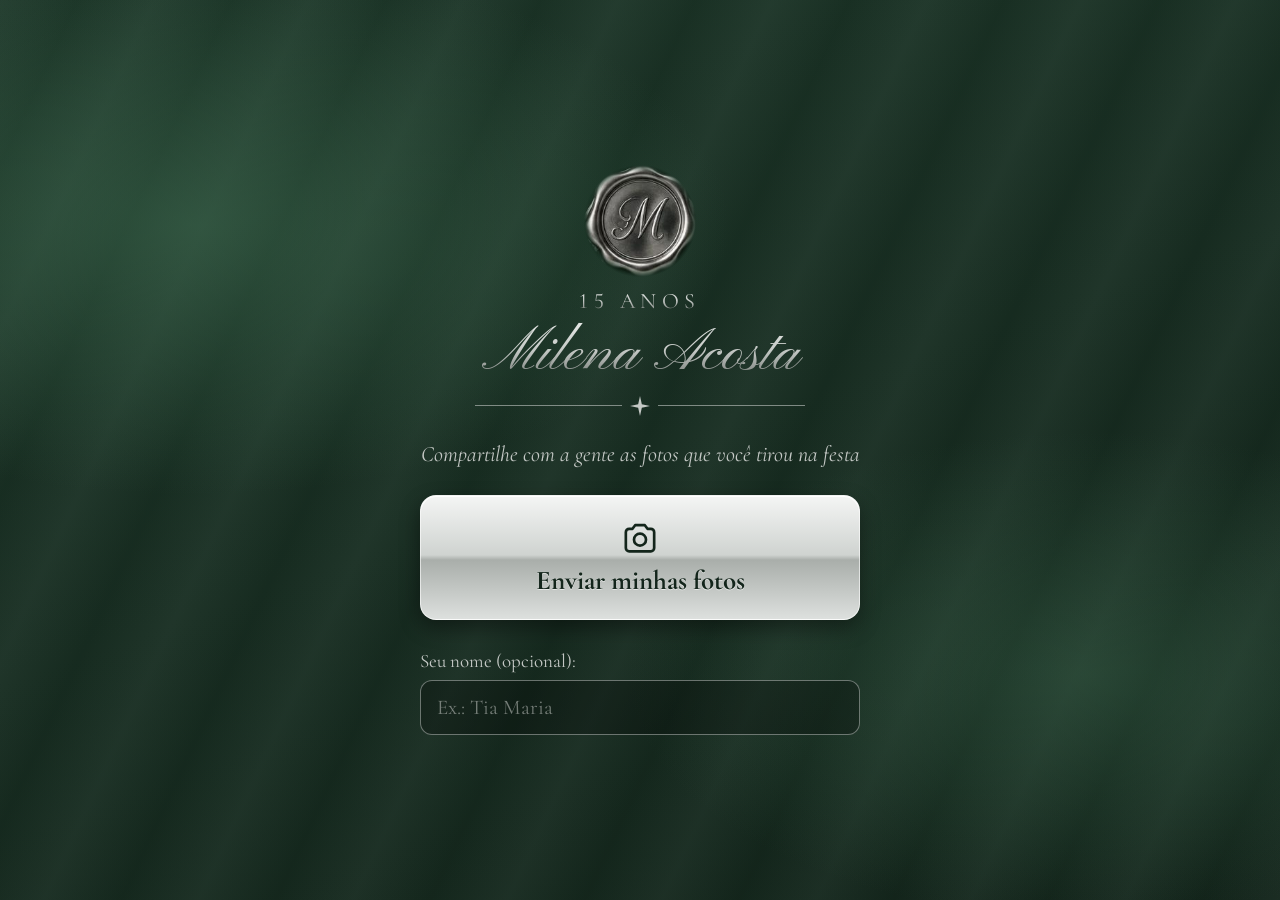
<file: fotos/index.html>
<!DOCTYPE html>
<html lang="pt-BR">
<head>
<meta charset="UTF-8">
<meta name="viewport" content="width=device-width, initial-scale=1.0, viewport-fit=cover">
<meta name="theme-color" content="#13251B">
<title>Fotos · 15 anos Milena Acosta</title>
<link rel="preconnect" href="https://fonts.googleapis.com">
<link rel="preconnect" href="https://fonts.gstatic.com" crossorigin>
<link href="https://fonts.googleapis.com/css2?family=Cormorant+Garamond:ital,wght@0,400;0,500;0,600;0,700;1,400&family=Pinyon+Script&display=swap" rel="stylesheet">
<link rel="icon" type="image/png" sizes="32x32" href="../imagens/favicon-32.png">
<link rel="icon" type="image/png" sizes="512x512" href="../imagens/icone-512.png">
<link rel="apple-touch-icon" href="../imagens/apple-touch-icon.png">
<link rel="stylesheet" href="../css/tema.css">
<style>
  /* ===== ETAPA 4: ENVIO DE FOTOS ===== */
  body {
    min-height: 100vh;
    min-height: 100svh;
    display: flex;
    align-items: center;
    justify-content: center;
    padding: 28px 16px;
    font-size: 21px;
    line-height: 1.35;
    font-variant-numeric: lining-nums;
  }
  main { width: 100%; max-width: 440px; text-align: center; }

  /* Selo "M" recortado da foto do envelope */
  .selo {
    --t: 112px;
    --s: calc(var(--t) / 161);
    display: block;
    width: var(--t);
    height: var(--t);
    margin: 0 auto 10px;
    background: url("../imagens/envelope.jpg") no-repeat;
    background-size: calc(1280 * var(--s)) calc(853 * var(--s));
    background-position: calc(-557 * var(--s)) calc(-318 * var(--s));
    -webkit-mask-image: radial-gradient(circle, #000 62%, transparent 71%);
            mask-image: radial-gradient(circle, #000 62%, transparent 71%);
    filter: drop-shadow(0 6px 10px rgba(0,0,0,.4));
  }

  .idade { margin: 0; font-size: 22px; letter-spacing: .25em; text-transform: uppercase; }
  h1 {
    margin: 0 0 4px;
    font-family: var(--fonte-script);
    font-weight: 400;
    font-size: clamp(46px, 13vw, 60px);
    line-height: 1.25;
  }
  .subtitulo { margin: 0 0 26px; font-size: 22px; font-style: italic; color: var(--prata); }

  .ornamento {
    display: flex; align-items: center; gap: 8px;
    margin: 0 auto 24px; width: 75%; color: var(--prata);
  }
  .ornamento::before, .ornamento::after { content: ""; flex: 1; height: 1px; background: currentColor; opacity: .6; }
  .ornamento svg { width: 20px; fill: currentColor; }

  .botao {
    display: block;
    width: 100%;
    padding: 22px 16px;
    font-family: var(--fonte-texto);
    font-size: 27px;
    font-weight: 700;
    color: var(--verde-profundo);
    background: linear-gradient(180deg, #F4F5F4 0%, #CFD3D0 48%, #A9AEAA 52%, #DDE0DE 100%);
    border: 1px solid rgba(255,255,255,.6);
    border-radius: 16px;
    cursor: pointer;
    box-shadow: 0 8px 20px rgba(0,0,0,.4), inset 0 1px 0 #fff;
    text-shadow: 0 1px 0 rgba(255,255,255,.6);
  }
  .botao:active { transform: scale(.98); }
  .botao:focus-visible { outline: 2px solid var(--prata-clara); outline-offset: 4px; }
  .botao svg { display: block; width: 40px; height: 40px; margin: 0 auto 6px; fill: none; stroke: currentColor; stroke-width: 1.6; stroke-linecap: round; stroke-linejoin: round; }
  .botao-secundario {
    background: transparent;
    color: var(--prata-clara);
    border: 1.5px solid var(--prata);
    box-shadow: none;
    text-shadow: none;
    font-size: 22px;
    padding: 16px;
    margin-top: 16px;
  }

  label.nome { display: block; text-align: left; margin-top: 28px; font-size: 19px; color: var(--prata); }
  input[type="text"] {
    width: 100%;
    margin-top: 6px;
    padding: 14px 16px;
    font-family: var(--fonte-texto);
    font-size: 21px;
    color: var(--prata-clara);
    background: rgba(0,0,0,.25);
    border: 1.5px solid rgba(196,200,197,.5);
    border-radius: 12px;
  }
  input[type="text"]::placeholder { color: rgba(196,200,197,.55); }
  input[type="text"]:focus { outline: none; border-color: var(--prata-clara); }
  input[type="file"] { display: none; }

  .barra { height: 16px; background: rgba(0,0,0,.35); border: 1px solid rgba(196,200,197,.35); border-radius: 8px; overflow: hidden; margin: 22px 0 12px; }
  .barra > div { height: 100%; width: 0; background: linear-gradient(180deg, #F4F5F4, #A9AEAA); transition: width .3s; }
  .grande { font-size: 26px; font-weight: 600; margin: 0; }
  .aviso { font-size: 19px; color: var(--prata); font-style: italic; }
  .sucesso .grande { font-family: var(--fonte-script); font-weight: 400; font-size: 52px; line-height: 1.3; }
  #msgDetalhe { color: var(--prata); margin: 4px 0 26px; }
  .erro { color: #E8B4AE !important; }

  [hidden] { display: none !important; }
</style>
</head>
<body class="fundo-cetim">
<main>
  <span class="selo" aria-hidden="true"></span>
  <p class="idade texto-prata">15 anos</p>
  <h1 class="texto-prata">Milena Acosta</h1>
  <div class="ornamento" aria-hidden="true"><svg viewBox="0 0 24 24"><path d="M12 0l2.2 9.8L24 12l-9.8 2.2L12 24l-2.2-9.8L0 12l9.8-2.2z"/></svg></div>

  <!-- TELA 1: inicial -->
  <section id="telaInicio">
    <p class="subtitulo">Compartilhe com a gente as fotos que você tirou na festa</p>

    <button class="botao" id="btnEscolher">
      <svg viewBox="0 0 24 24"><path d="M3.5 8.5A2 2 0 0 1 5.5 6.5h2l1.6-2.2h5.8l1.6 2.2h2a2 2 0 0 1 2 2v9.5a2 2 0 0 1-2 2h-13a2 2 0 0 1-2-2z"/><circle cx="12" cy="13" r="3.6"/></svg>
      Enviar minhas fotos
    </button>
    <input type="file" id="arquivos" accept="image/*" multiple>

    <label class="nome" for="nome">Seu nome (opcional):
      <input type="text" id="nome" autocomplete="name" placeholder="Ex.: Tia Maria">
    </label>
  </section>

  <!-- TELA 2: enviando -->
  <section id="telaEnviando" hidden>
    <p class="grande">Enviando suas fotos…</p>
    <div class="barra"><div id="progresso"></div></div>
    <p id="contador" class="grande">0 de 0</p>
    <p class="aviso">Não feche esta tela até terminar.</p>
  </section>

  <!-- TELA 3: final -->
  <section id="telaFim" class="sucesso" hidden>
    <p class="grande texto-prata" id="msgFinal">Obrigado!</p>
    <p id="msgDetalhe"></p>
    <button class="botao" id="btnMais">Enviar mais fotos</button>
    <button class="botao botao-secundario" id="btnTentar" hidden>Tentar de novo as que faltaram</button>
  </section>
</main>

<script>
  // ===== CONFIGURAÇÃO (preencha aqui) =====
  const URL_DO_SCRIPT  = 'https://script.google.com/macros/s/AKfycbxaqeUiq714tZJ04cgbtfO7hK4ChMxc6nlOCeD2gji358PBQ0a1fyG5Iipm6gwzeuaGng/exec'; // igual à do Code.gs
  const CHAVE_EVENTO   = 'Milena15'; // igual à do Code.gs
  const LADO_MAXIMO    = 2400;  // pixels; reduz o peso sem perder qualidade visível
  const QUALIDADE_JPEG = 0.88;
  // ========================================

  const $ = id => document.getElementById(id);

  // Lembra o nome digitado na próxima vez
  try { $('nome').value = localStorage.getItem('nomeConvidado') || ''; } catch (e) {}

  let pendentes = [];

  $('btnEscolher').onclick = () => $('arquivos').click();
  $('btnMais').onclick = () => { mostrar('telaInicio'); $('arquivos').click(); };
  $('btnTentar').onclick = () => enviarTodas(pendentes);

  $('arquivos').onchange = e => {
    const lista = Array.from(e.target.files || []);
    e.target.value = '';
    if (lista.length) enviarTodas(lista);
  };

  function mostrar(tela) {
    ['telaInicio', 'telaEnviando', 'telaFim'].forEach(t => $(t).hidden = (t !== tela));
  }

  async function enviarTodas(lista) {
    const nome = $('nome').value.trim();
    try { localStorage.setItem('nomeConvidado', nome); } catch (e) {}

    mostrar('telaEnviando');
    const falharam = [];
    for (let i = 0; i < lista.length; i++) {
      $('contador').textContent = (i + 1) + ' de ' + lista.length;
      $('progresso').style.width = (i / lista.length * 100) + '%';
      const deuCerto = await enviarComTentativas(lista[i], nome);
      if (!deuCerto) falharam.push(lista[i]);
    }
    $('progresso').style.width = '100%';
    pendentes = falharam;
    terminar(lista.length, falharam.length);
  }

  function terminar(total, erros) {
    const enviadas = total - erros;
    if (erros === 0) {
      $('msgFinal').textContent = 'Obrigado!';
      $('msgDetalhe').textContent = enviadas === 1 ? 'Sua foto foi enviada.' : 'Suas ' + enviadas + ' fotos foram enviadas.';
      $('msgFinal').classList.remove('erro');
      $('btnTentar').hidden = true;
    } else {
      $('msgFinal').textContent = enviadas ? 'Quase tudo certo!' : 'Não conseguimos enviar';
      $('msgDetalhe').textContent = enviadas + ' enviada(s). ' + erros + ' não foi(foram). Verifique a internet e toque no botão abaixo.';
      $('msgFinal').classList.toggle('erro', enviadas === 0);
      $('btnTentar').hidden = false;
    }
    mostrar('telaFim');
  }

  async function enviarComTentativas(arquivo, nome) {
    let preparado;
    try { preparado = await prepararFoto(arquivo); }
    catch (e) { return false; }

    for (let tentativa = 1; tentativa <= 3; tentativa++) {
      try {
        const r = await fetch(URL_DO_SCRIPT, {
          method: 'POST',
          redirect: 'follow',
          // text/plain evita bloqueio de CORS no Google Apps Script
          headers: { 'Content-Type': 'text/plain;charset=utf-8' },
          body: JSON.stringify({
            chave: CHAVE_EVENTO,
            convidado: nome,
            nomeArquivo: arquivo.name || 'foto',
            tipo: preparado.tipo,
            base64: preparado.base64
          })
        });
        const json = await r.json();
        if (json.ok) return true;
        if (/chave|tipo|grande/.test(json.erro || '')) return false; // não adianta repetir
      } catch (e) { /* rede instável: tenta de novo */ }
      await new Promise(ok => setTimeout(ok, 1500 * tentativa));
    }
    return false;
  }

  // Reduz a foto para no máximo LADO_MAXIMO px (fica bem mais leve).
  // Se o navegador não conseguir abrir a imagem, envia o arquivo original.
  async function prepararFoto(arquivo) {
    try {
      const img = await carregarImagem(arquivo);
      const escala = Math.min(1, LADO_MAXIMO / Math.max(img.width, img.height));
      const canvas = document.createElement('canvas');
      canvas.width = Math.round(img.width * escala);
      canvas.height = Math.round(img.height * escala);
      canvas.getContext('2d').drawImage(img, 0, 0, canvas.width, canvas.height);
      const dataUrl = canvas.toDataURL('image/jpeg', QUALIDADE_JPEG);
      return { tipo: 'image/jpeg', base64: dataUrl.split(',')[1] };
    } catch (e) {
      const dataUrl = await lerComoDataURL(arquivo);
      return { tipo: arquivo.type || 'image/jpeg', base64: dataUrl.split(',')[1] };
    }
  }

  function carregarImagem(arquivo) {
    return new Promise((ok, falha) => {
      const url = URL.createObjectURL(arquivo);
      const img = new Image();
      img.onload = () => { URL.revokeObjectURL(url); ok(img); };
      img.onerror = () => { URL.revokeObjectURL(url); falha(new Error('imagem')); };
      img.src = url;
    });
  }

  function lerComoDataURL(arquivo) {
    return new Promise((ok, falha) => {
      const leitor = new FileReader();
      leitor.onload = () => ok(leitor.result);
      leitor.onerror = falha;
      leitor.readAsDataURL(arquivo);
    });
  }
</script>
</body>
</html>
</file>
<file: css/tema.css>
/* =========================================================
   TEMA — 15 anos Milena Acosta
   Identidade visual compartilhada por todas as páginas.
   Fontes (colocar no <head> de cada página):
   <link href="https://fonts.googleapis.com/css2?family=Cormorant+Garamond:ital,wght@0,400;0,500;0,600;1,400&family=Pinyon+Script&display=swap" rel="stylesheet">
   ========================================================= */

:root {
  /* Verdes (envelope, fundos) */
  --verde:          #1F3A2B;
  --verde-profundo: #13251B;
  --verde-cetim:    #3E6B50;

  /* Pratas (ornamentos, selo, botões) */
  --prata:          #C4C8C5;
  --prata-clara:    #ECEEEC;
  --prata-escura:   #8E938F;

  /* Cartão */
  --marfim:         #EEE9E2;
  --grafite:        #3B3B39;

  /* Tipografia */
  --fonte-script: 'Pinyon Script', 'Great Vibes', cursive;
  --fonte-texto:  'Cormorant Garamond', Georgia, 'Times New Roman', serif;
}

* { box-sizing: border-box; }

html, body { margin: 0; }

body {
  font-family: var(--fonte-texto);
  color: var(--prata-clara);
  background-color: var(--verde-profundo);
  -webkit-font-smoothing: antialiased;
}

/* Fundo que imita o cetim verde da foto */
.fundo-cetim {
  background-color: var(--verde-profundo);
  background-image:
    radial-gradient(ellipse 70% 50% at 15% 25%, rgba(62,107,80,.55), transparent 60%),
    radial-gradient(ellipse 60% 45% at 85% 75%, rgba(62,107,80,.40), transparent 60%),
    repeating-linear-gradient(115deg,
      rgba(255,255,255,.035) 0px,
      rgba(0,0,0,.07) 70px,
      rgba(255,255,255,.035) 140px),
    linear-gradient(160deg, #1d3729, var(--verde-profundo));
}

/* Texto com efeito prata metálico */
.texto-prata {
  background: linear-gradient(180deg, var(--prata-clara) 0%, var(--prata) 45%, var(--prata-escura) 70%, var(--prata-clara) 100%);
  -webkit-background-clip: text;
  background-clip: text;
  color: transparent;
}

.script { font-family: var(--fonte-script); font-weight: 400; }
</file>
